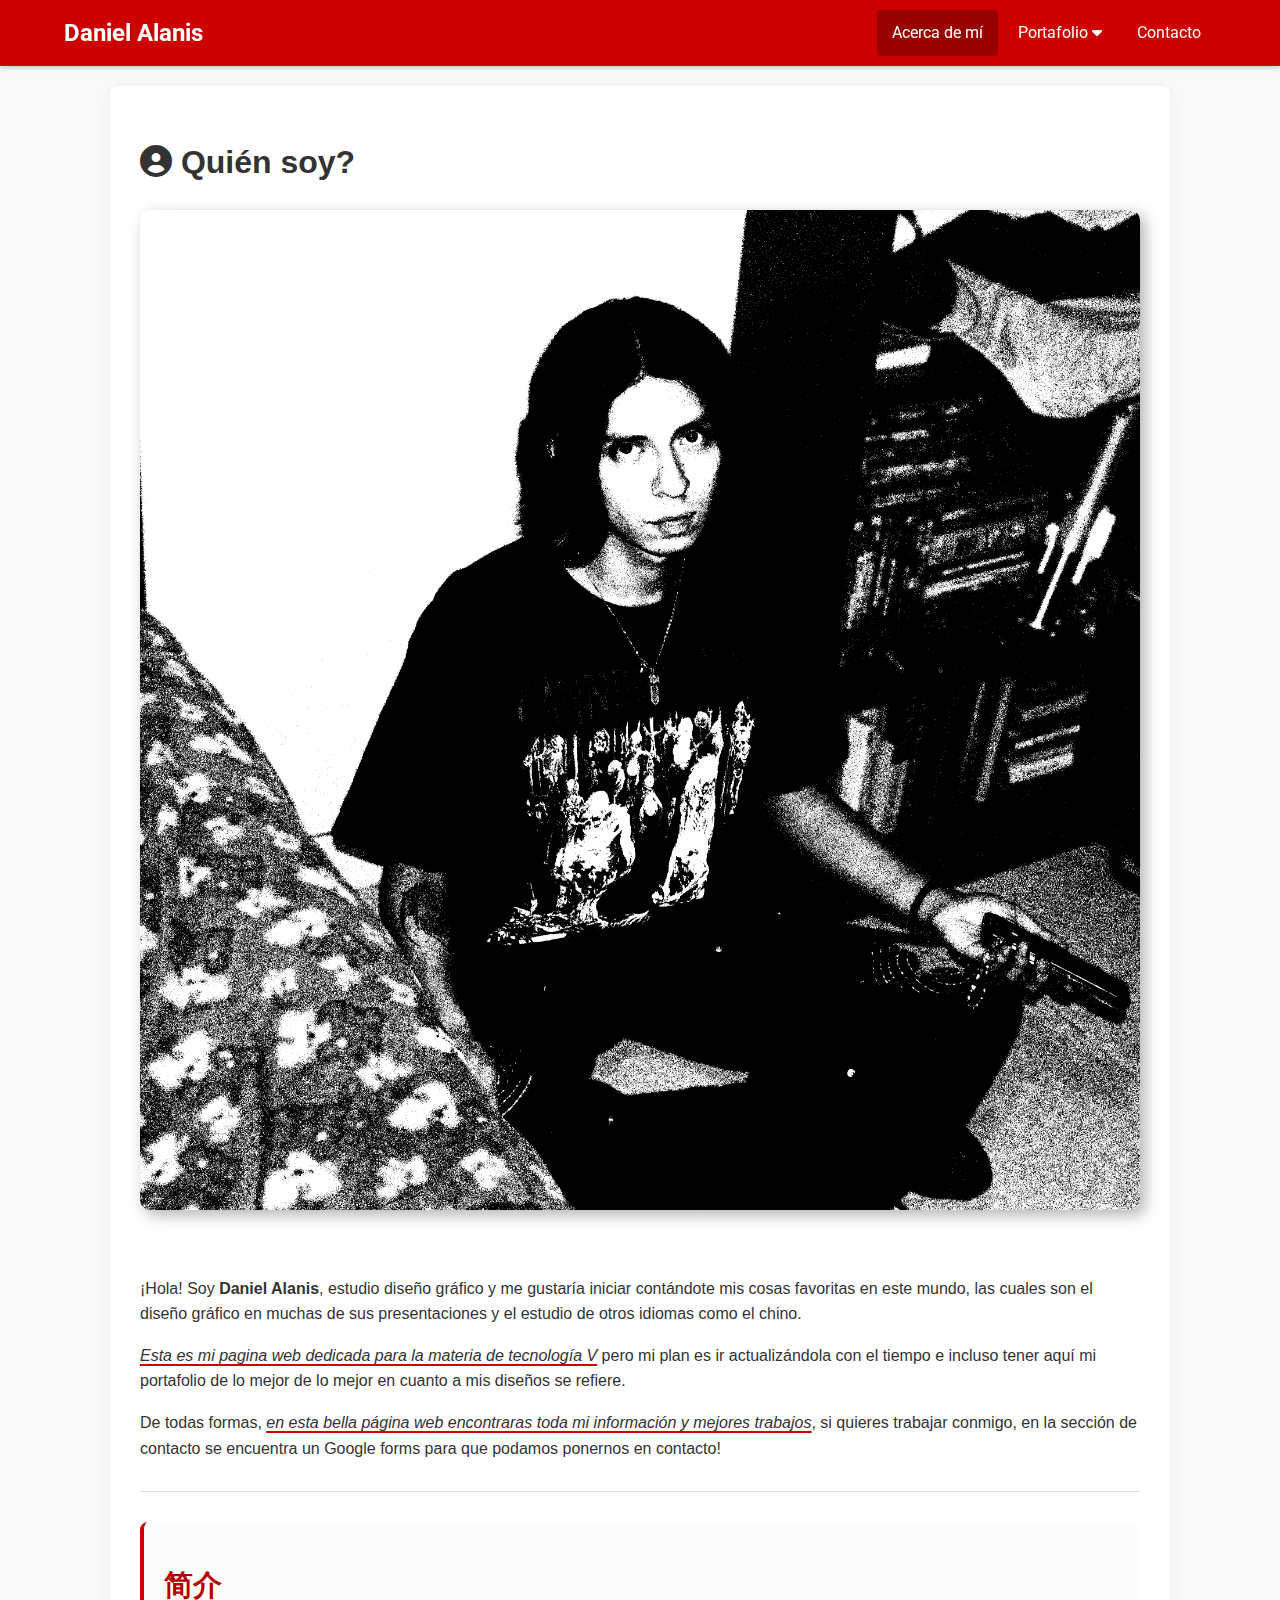
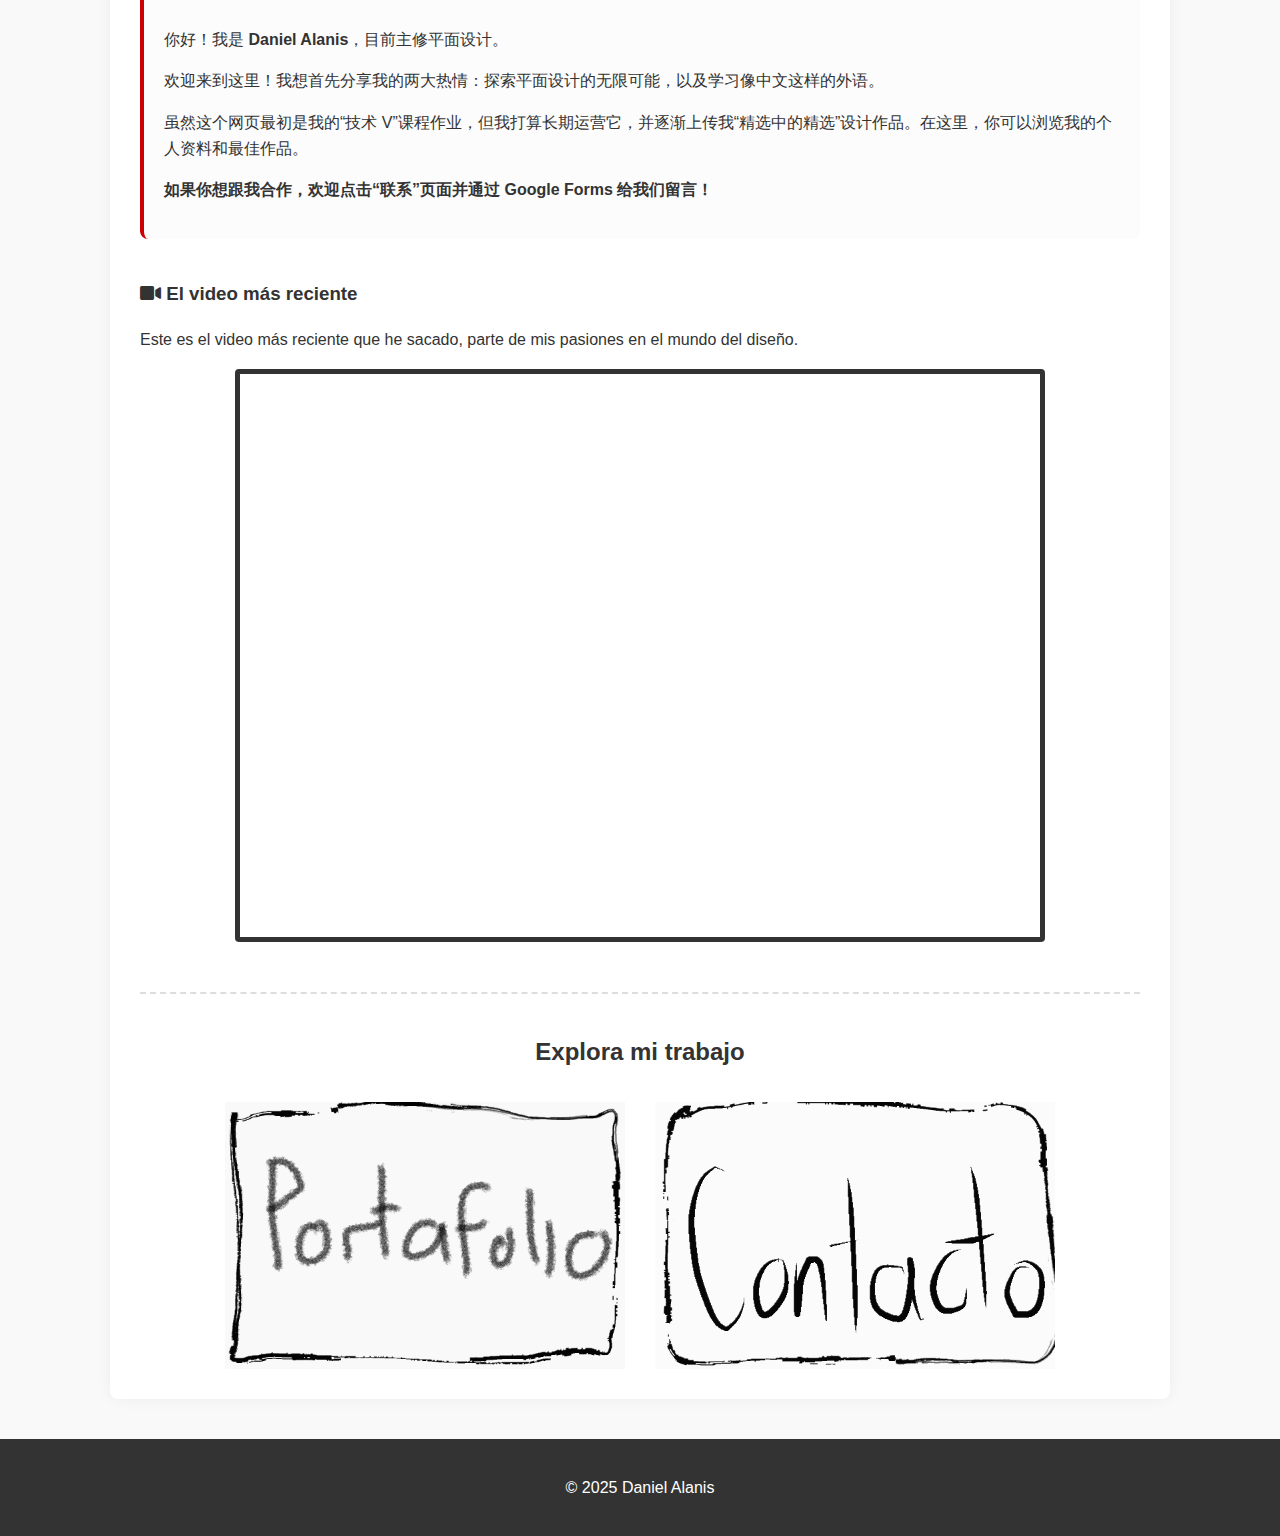
<file: raiz/index.html>
<!DOCTYPE html>
<html lang="es">
<head>
    <meta charset="UTF-8">
    <meta name="viewport" content="width=device-width, initial-scale=1.0">
    <title>Acerca de mí | Daniel Alanis</title>
    <link rel="icon" href="favicon.gif" type="image/gif">
    
    <link rel="stylesheet" href="estilos.css">
    <link rel="stylesheet" href="https://cdnjs.cloudflare.com/ajax/libs/font-awesome/6.0.0/css/all.min.css">
</head>

<body style="background-color: #f9f9f9;">

    <header>
        <nav class="navbar">
            <div class="logo">Daniel Alanis</div>
            <ul class="menu-principal">
                <li><a href="index.html" class="activo">Acerca de mí</a></li>
                <li class="dropdown">
                    <a href="portafolio.html" class="dropbtn">Portafolio <i class="fas fa-caret-down"></i></a>
                    <div class="dropdown-content">
                        <a href="portafolio.html#galeria">Galería</a>
                        <a href="portafolio.html#proyectos">Proyectos</a>
                    </div>
                </li>
                <li><a href="contacto.html">Contacto</a></li>
            </ul>
        </nav>
    </header>

    <main class="contenedor">
        <h1><i class="fas fa-user-circle"></i> Quién soy?</h1>

        <section class="perfil-intro">
            
            <img src="danifoto.png" alt="Foto de Daniel Alanis" class="imagen-responsive sombra">
            
            <div class="texto-intro">
                <p>¡Hola! Soy <strong>Daniel Alanis</strong>, estudio diseño gráfico y me gustaría iniciar contándote mis cosas favoritas en este mundo, las cuales son el diseño gráfico en muchas de sus presentaciones y el estudio de otros idiomas como el chino.</p>
                
                <p>
                    <span class="subrayado-rojo">Esta es mi pagina web dedicada para la materia de tecnología V</span> 
                    pero mi plan es ir actualizándola con el tiempo e incluso tener aquí mi portafolio de lo mejor de lo mejor en cuanto a mis diseños se refiere.
                </p>

                <p>
                    De todas formas, <span class="subrayado-rojo">en esta bella página web encontraras toda mi información y mejores trabajos</span>, 
                    si quieres trabajar conmigo, en la sección de contacto se encuentra un Google forms para que podamos ponernos en contacto!
                </p>

                <hr style="margin: 30px 0; border: 0; border-top: 1px solid #ddd;">

                <div class="seccion-chino">
                    <h1>简介</h1> 
                    <p>你好！我是 <strong>Daniel Alanis</strong>，目前主修平面设计。</p>
                    <p>欢迎来到这里！我想首先分享我的两大热情：探索平面设计的无限可能，以及学习像中文这样的外语。</p>
                    <p>虽然这个网页最初是我的“技术 V”课程作业，但我打算长期运营它，并逐渐上传我“精选中的精选”设计作品。在这里，你可以浏览我的个人资料和最佳作品。</p>
                    <p><strong>如果你想跟我合作，欢迎点击“联系”页面并通过 Google Forms 给我们留言！</strong></p>
                </div>
            </div>
        </section>

        <section class="multimedia-section">
            <h3><i class="fas fa-video"></i> El video más reciente</h3>
            <p>Este es el video más reciente que he sacado, parte de mis pasiones en el mundo del diseño.</p>

            <div class="video-contenedor">
                <iframe 
                    src="https://www.youtube-nocookie.com/embed/BbjFr2zi2hw" 
                    title="YouTube video player" 
                    frameborder="0" 
                    allow="accelerometer; autoplay; clipboard-write; encrypted-media; gyroscope; picture-in-picture" 
                    allowfullscreen>
                </iframe>
            </div>
        </section>

        <section class="menu-ilustrado-container">
            <h2>Explora mi trabajo</h2>
            <div class="menu-visual">
                <a href="portafolio.html" class="btn-ilustrado">
                    <img src="portafolio_normal.gif" alt="Ir a Portafolio" class="img-normal">
                    <img src="portafolio_hover.gif" alt="Portafolio Animado" class="img-hover">
                </a>
                <a href="contacto.html" class="btn-ilustrado">
                    <img src="contacto_normal.gif" alt="Ir a Contacto" class="img-normal">
                    <img src="contacto_hover.gif" alt="Contacto Animado" class="img-hover">
                </a>
            </div>
        </section>

    </main>

    <footer>
        <p>© 2025 Daniel Alanis </p>
    </footer>

</body>
</html>
</file>
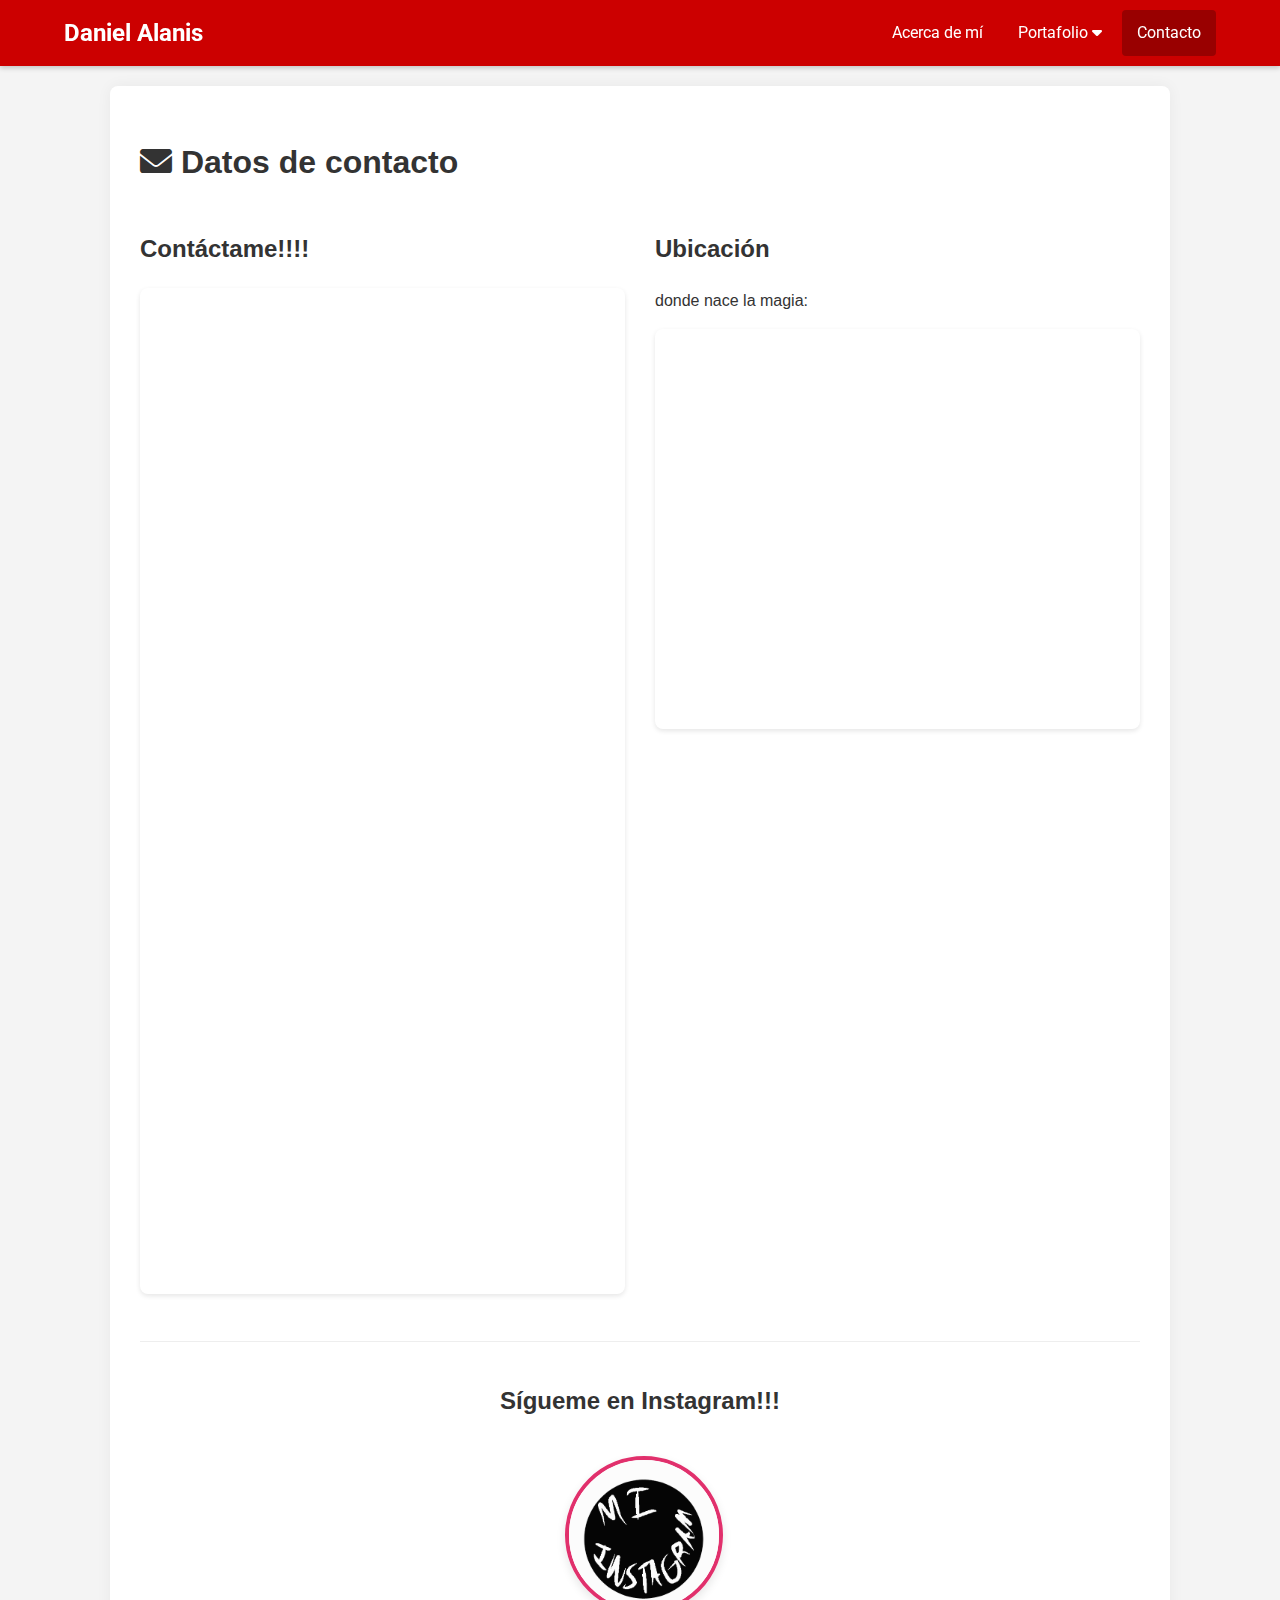
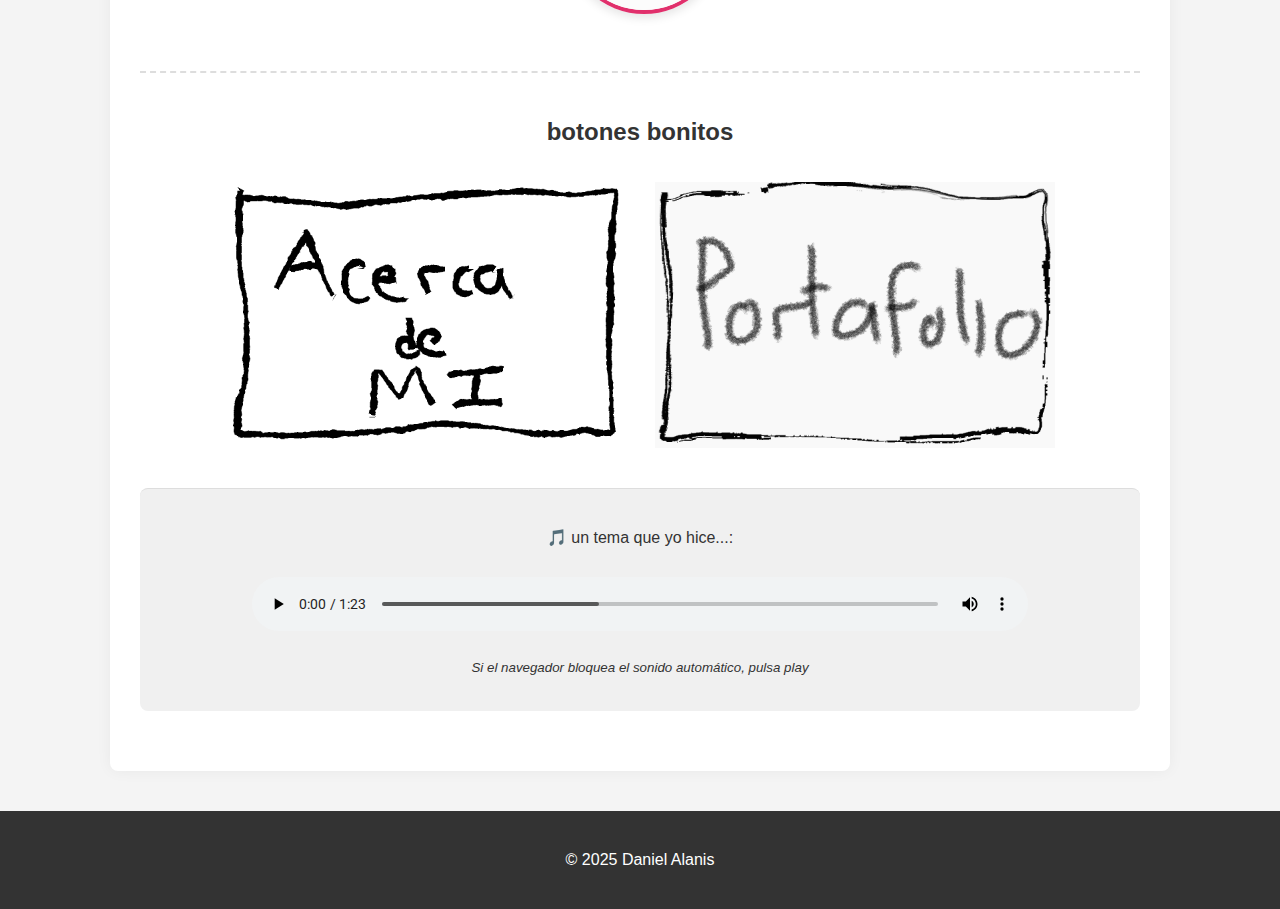
<file: raiz/contacto.html>
<!DOCTYPE html>
<html lang="es">
<head>
    <meta charset="UTF-8">
    <meta name="viewport" content="width=device-width, initial-scale=1.0">
    <title>Contacto | Daniel Alanis</title>
    <link rel="icon" href="favicon.gif" type="image/gif">
    
    <link rel="stylesheet" href="estilos.css">
    <link rel="stylesheet" href="https://cdnjs.cloudflare.com/ajax/libs/font-awesome/6.0.0/css/all.min.css">
</head>
<body>

    <header>
        <nav class="navbar">
            <div class="logo">Daniel Alanis</div>
            <ul class="menu-principal">
                <li><a href="index.html">Acerca de mí</a></li>
                <li class="dropdown">
                    <a href="portafolio.html" class="dropbtn">Portafolio <i class="fas fa-caret-down"></i></a>
                    <div class="dropdown-content">
                        <a href="portafolio.html#galeria">Galería</a>
                        <a href="portafolio.html#proyectos">Proyectos</a>
                    </div>
                </li>
                <li><a href="contacto.html" class="activo">Contacto</a></li>
            </ul>
        </nav>
    </header>

    <main class="contenedor">
        <h1><i class="fas fa-envelope"></i> Datos de contacto</h1>

        <div class="contacto-grid">
            <div class="columna-contacto">
                <h2>Contáctame!!!!</h2>
                <div class="google-form-wrapper">
                    <iframe src="https://docs.google.com/forms/d/e/1FAIpQLSfpSvD9l_NqzgwEhZsqQivoZxT4036y7q6HYtvxVBh3amE07w/viewform?embedded=true" 
                            width="100%" height="1006" frameborder="0" marginheight="0" marginwidth="0">Cargando…</iframe>
                </div>
            </div>

            <div class="columna-contacto">
                <h2>Ubicación</h2>
                <p>donde nace la magia:</p>
                <iframe 
                    width="100%" 
                    height="400" 
                    frameborder="0" 
                    scrolling="no" 
                    marginheight="0" 
                    marginwidth="0" 
                    src="https://maps.google.com/maps?q=UAM+Azcapotzalco&t=&z=15&ie=UTF8&iwloc=&output=embed">
                </iframe>
            </div>
        </div>

        <section class="redes-sociales">
            <h2>Sígueme en Instagram!!!</h2>
            <a href="https://www.instagram.com/sew_madruga?igsh=dmI0cDJsMm9ydmtj&utm_source=qr" target="_blank" class="link-imagen">
                <img src="insta_normal.gif" alt="Instagram Normal" class="img-normal">
                <img src="insta_hover.gif" alt="Instagram Animado" class="img-hover">
            </a>
        </section>

        <section class="menu-ilustrado-container">
            <h2>botones bonitos</h2>
            <div class="menu-visual">
                <a href="index.html" class="btn-ilustrado">
                    <img src="acerca_normal.gif" alt="Ir a Acerca de mí" class="img-normal">
                    <img src="acerca_hover.gif" alt="Acerca de mí Animado" class="img-hover">
                </a>
                <a href="portafolio.html" class="btn-ilustrado">
                    <img src="portafolio_normal.gif" alt="Ir a Portafolio" class="img-normal">
                    <img src="portafolio_hover.gif" alt="Portafolio Animado" class="img-hover">
                </a>
            </div>
        </section>

        <section class="audio-section" style="margin-top: 40px; border-top: 1px solid #ddd; padding-top: 20px;">
            <p>🎵 un tema que yo hice...:</p>
            <audio controls loop autoplay class="reproductor-audio">
                <source src="bajoambiente.wav" type="audio/wav">
                Tu navegador no soporta el elemento de audio.
            </audio>
            <p><small><em>Si el navegador bloquea el sonido automático, pulsa play</em></small></p>
        </section>

    </main>

    <footer>
        <p>© 2025 Daniel Alanis</p>
    </footer>

</body>
</html>
</file>
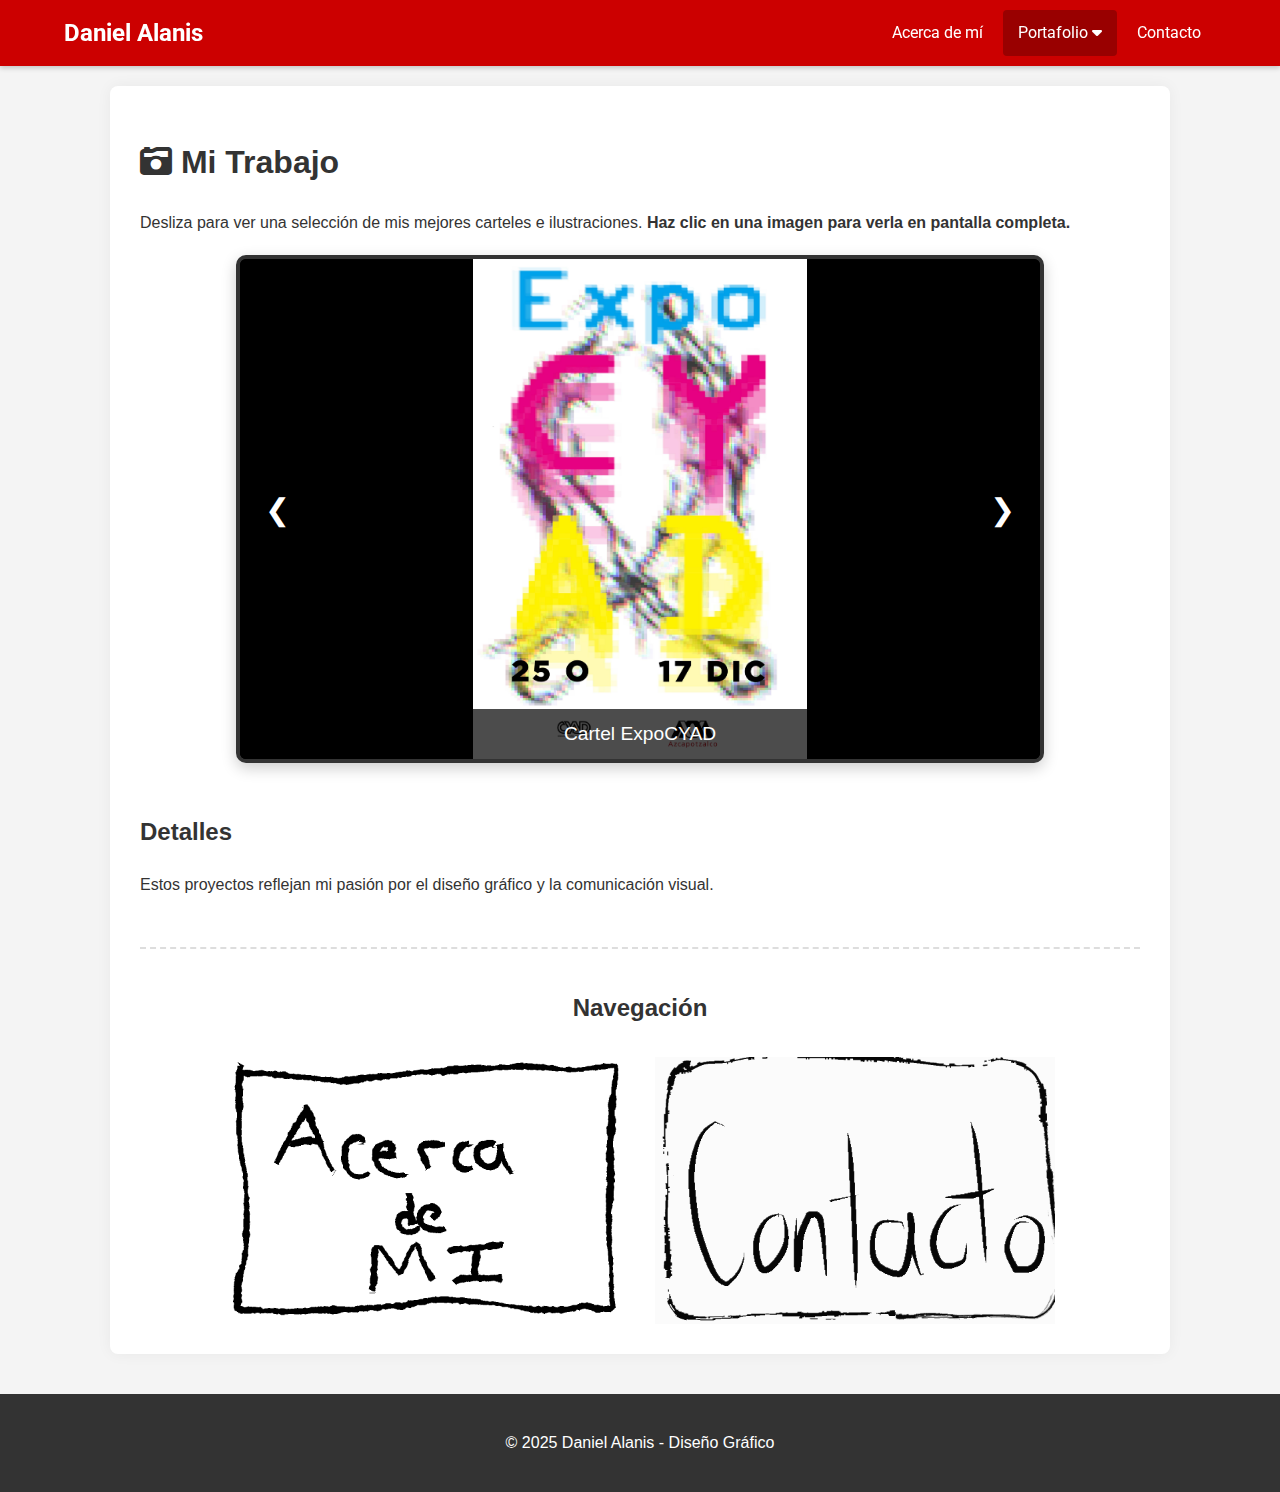
<file: raiz/portafolio.html>
<!DOCTYPE html>
<html lang="es">
<head>
    <meta charset="UTF-8">
    <meta name="viewport" content="width=device-width, initial-scale=1.0">
    <title>Portafolio | Daniel Alanis</title>
    <link rel="icon" href="favicon.gif" type="image/gif">
    
    <link rel="stylesheet" href="estilos.css">
    <link rel="stylesheet" href="https://cdnjs.cloudflare.com/ajax/libs/font-awesome/6.0.0/css/all.min.css">
</head>
<body>

    <header>
        <nav class="navbar">
            <div class="logo">Daniel Alanis</div>
            <ul class="menu-principal">
                <li><a href="index.html">Acerca de mí</a></li>
                <li class="dropdown">
                    <a href="portafolio.html" class="dropbtn activo">Portafolio <i class="fas fa-caret-down"></i></a>
                    <div class="dropdown-content">
                        <a href="portafolio.html#galeria">Galería</a>
                        <a href="portafolio.html#proyectos">Proyectos</a>
                    </div>
                </li>
                <li><a href="contacto.html">Contacto</a></li>
            </ul>
        </nav>
    </header>

    <main class="contenedor">
        <h1><i class="fas fa-camera-retro"></i> Mi Trabajo</h1>
        <p>Desliza para ver una selección de mis mejores carteles e ilustraciones. <strong>Haz clic en una imagen para verla en pantalla completa.</strong></p>

        <section id="galeria" class="carrusel-marco">
            <div class="carrusel-track">
                
                <div class="slide">
                    <img src="cartel.jpg" alt="Diseño de Cartel Principal" onclick="abrirLightbox(this)">
                    <div class="slide-info">Cartel ExpoCYAD</div>
                </div>

                <div class="slide">
                    <img src="ilustracion.png" alt="Ilustración Digital" onclick="abrirLightbox(this)">
                    <div class="slide-info">Ilustración Digital</div>
                </div>

                <div class="slide">
                    <img src="cartel2.jpg" alt="Variación de Cartel" onclick="abrirLightbox(this)">
                    <div class="slide-info">Diseño de Cartel</div>
                </div>

                <div class="slide">
                    <img src="ilustracion2.png" alt="Ilustración Creativa" onclick="abrirLightbox(this)">
                    <div class="slide-info">Concepto Creativo</div>
                </div>

            </div>

            <button class="carrusel-btn btn-anterior" onclick="moverSlide(-1)">❮</button>
            <button class="carrusel-btn btn-siguiente" onclick="moverSlide(1)">❯</button>
        </section>

        <section id="proyectos" style="margin-top: 50px;">
            <h2>Detalles</h2>
            <p>Estos proyectos reflejan mi pasión por el diseño gráfico y la comunicación visual.</p>
        </section>

        <section class="menu-ilustrado-container">
            <h2>Navegación</h2>
            <div class="menu-visual">
                <a href="index.html" class="btn-ilustrado">
                    <img src="acerca_normal.gif" alt="Ir a Acerca de mí" class="img-normal">
                    <img src="acerca_hover.gif" alt="Acerca de mí Animado" class="img-hover">
                </a>
                <a href="contacto.html" class="btn-ilustrado">
                    <img src="contacto_normal.gif" alt="Ir a Contacto" class="img-normal">
                    <img src="contacto_hover.gif" alt="Contacto Animado" class="img-hover">
                </a>
            </div>
        </section>

    </main>

    <footer>
        <p>© 2025 Daniel Alanis - Diseño Gráfico</p>
    </footer>

    <div id="miLightbox" class="lightbox" onclick="cerrarLightbox()">
        <span class="cerrar">×</span>
        <img class="lightbox-contenido" id="imgExpandida">
        <div id="caption"></div>
    </div>

    <script>
       
        let indiceActual = 0;
        let intervaloAutoplay; 

        function moverSlide(direccion) {
            const track = document.querySelector('.carrusel-track');
            const slides = document.querySelectorAll('.slide');
            const totalSlides = slides.length;

            indiceActual += direccion;

            if (indiceActual >= totalSlides) { indiceActual = 0; }
            if (indiceActual < 0) { indiceActual = totalSlides - 1; }

            const desplazamiento = -(indiceActual * 100);
            track.style.transform = `translateX(${desplazamiento}%)`;
            
            
            reiniciarAutoplay();
        }

        
        function iniciarAutoplay() {
            intervaloAutoplay = setInterval(() => {
                moverSlide(1); 
            }, 4000); 
        }

        function reiniciarAutoplay() {
            clearInterval(intervaloAutoplay);
            iniciarAutoplay();
        }

        
        iniciarAutoplay();


        
        function abrirLightbox(imgs) {
            var expandImg = document.getElementById("imgExpandida");
            var captionText = document.getElementById("caption");
            var modal = document.getElementById("miLightbox");
            
            
            modal.style.display = "flex"; 
            modal.style.alignItems = "center";
            modal.style.justifyContent = "center";
            
            expandImg.src = imgs.src;
            captionText.innerHTML = imgs.alt;

           
            clearInterval(intervaloAutoplay);
        }

        function cerrarLightbox() {
            document.getElementById("miLightbox").style.display = "none";
         
            iniciarAutoplay();
        }
    </script>

</body>
</html>
</file>
<file: raiz/estilos.css>
@charset "utf-8";

@import url('https://fonts.googleapis.com/css2?family=Roboto:wght@400;700&display=swap');


body {
    font-family: Arial, sans-serif;
    margin: 0; 
    padding: 0; 
    color: #333; 
    background-color: #f4f4f4; 
    line-height: 1.6;
}


header {
    background-color: #cc0000; 
    color: white; 
    padding: 10px 0; 
    position: sticky; 
    top: 0; 
    z-index: 100;
    font-family: 'Roboto', sans-serif; 
    box-shadow: 0 2px 5px rgba(0,0,0,0.2);
}

.navbar {
    display: flex; 
    justify-content: space-between; 
    align-items: center; 
    width: 90%; 
    max-width: 1200px; 
    margin: 0 auto;
}

.logo {
    font-weight: 700; 
    font-size: 1.5rem;
}

.menu-principal {
    list-style: none; 
    margin: 0; 
    padding: 0; 
    display: flex;
}

.menu-principal li { 
    position: relative; 
    margin-left: 5px; 
}

.menu-principal a {
    text-decoration: none; 
    color: white; 
    padding: 10px 15px; 
    display: block; 
    transition: background 0.3s; 
    border-radius: 4px;
    font-weight: 400; 
}

.menu-principal a:hover, 
.dropdown:hover .dropbtn, 
.activo {
    background-color: #990000; 
}


.dropdown-content {
    display: none; 
    position: absolute; 
    background-color: #f9f9f9; 
    min-width: 160px; 
    box-shadow: 0px 8px 16px rgba(0,0,0,0.2); 
    z-index: 1; 
    border-radius: 4px;
}

.dropdown-content a { 
    color: black; 
    padding: 12px 16px; 
    display: block; 
    font-family: Arial, sans-serif; 
}

.dropdown-content a:hover { 
    background-color: #ddd; 
}

.dropdown:hover .dropdown-content { 
    display: block; 
}


.contenedor {
    max-width: 1000px; 
    margin: 20px auto; 
    padding: 30px; 
    background-color: white; 
    border-radius: 8px; 
    box-shadow: 0 0 15px rgba(0,0,0,0.05);
}


.imagen-responsive {
    max-width: 100%; 
    height: auto; 
    display: block; 
    margin-bottom: 20px;
}
.sombra {
    border-radius: 10px; 
    box-shadow: 5px 5px 15px rgba(0,0,0,0.3);
}


.video-contenedor {
    position: relative;
    padding-bottom: 56.25%; 
    height: 0;
    overflow: hidden;
    max-width: 800px; 
    margin: 0 auto;
    border: 5px solid #333;
    border-radius: 4px;
}
.video-contenedor iframe {
    position: absolute; top: 0; left: 0; width: 100%; height: 100%;
}


.perfil-intro {
    display: flex; flex-wrap: wrap; gap: 30px; align-items: center; margin-bottom: 40px;
}
.perfil-intro img, .perfil-intro .texto-intro { flex: 1 1 300px; }



.carrusel-marco {
    position: relative; 
    width: 100%; 
    max-width: 800px; 
    height: 500px; 
    margin: 20px auto; 
    overflow: hidden; 
    border-radius: 10px; 
    box-shadow: 0 5px 15px rgba(0,0,0,0.2); 
    border: 4px solid #333;
    background-color: #000; 
}

.carrusel-track { 
    display: flex; 
    transition: transform 0.5s ease-in-out; 
    width: 100%; 
    height: 100%;
}

.slide { 
    min-width: 100%; 
    height: 100%;
    position: relative;
    display: flex;            
    justify-content: center;  
    align-items: center;      
    background-color: #000;
}

.slide img { 
    max-width: 100%;     
    max-height: 100%;    
    width: auto;         
    height: auto;        
    display: block; 
    object-fit: contain; 
    cursor: zoom-in;     
    transition: transform 0.3s;
}

.slide img:hover {
    transform: scale(1.02); 
}

.slide-info {
    position: absolute; 
    bottom: 0; 
    background: rgba(0, 0, 0, 0.7); 
    color: white; 
    width: 100%; 
    text-align: center; 
    padding: 10px 0; 
    font-size: 1.2rem;
    pointer-events: none; 
}

.carrusel-btn {
    position: absolute; top: 50%; transform: translateY(-50%); background-color: rgba(0,0,0,0.5); color: white; border: none; font-size: 30px; padding: 10px 15px; cursor: pointer; z-index: 10; border-radius: 5px; transition: background 0.3s;
}
.carrusel-btn:hover { background-color: rgba(204, 0, 0, 0.8); }
.btn-anterior { left: 10px; }
.btn-siguiente { right: 10px; }


.lightbox {
    display: none; 
    position: fixed; 
    z-index: 2000; 
    padding-top: 0; 
    left: 0; top: 0; width: 100%; height: 100%; 
    background-color: rgba(0,0,0,0.95); 
}

.lightbox-contenido {
    margin: auto;
    display: block;
    width: auto;
    height: auto;
    max-width: 95vw; 
    max-height: 90vh; 
    object-fit: contain;
    border-radius: 5px;
    animation: zoom 0.6s;
    box-shadow: 0 0 20px rgba(255, 255, 255, 0.1);
}

@keyframes zoom { from {transform:scale(0)} to {transform:scale(1)} }

.cerrar {
    position: absolute;
    top: 20px;
    right: 30px;
    color: #fff;
    font-size: 50px;
    font-weight: bold;
    cursor: pointer;
    z-index: 2001;
    text-shadow: 2px 2px 5px #000;
}

#caption {
    margin: auto; display: block; width: 80%; max-width: 700px; text-align: center; color: #ccc; padding: 10px 0; font-size: 20px; position: absolute; bottom: 20px; left: 0; right: 0;
}


.audio-section { text-align: center; margin-bottom: 30px; background-color: #f0f0f0; padding: 15px; border-radius: 8px; }
.reproductor-audio { width: 80%; margin-top: 10px; }
.contacto-grid { display: flex; flex-wrap: wrap; gap: 30px; margin-bottom: 40px; }
.columna-contacto { flex: 1 1 300px; }
.columna-contacto iframe { border-radius: 8px; box-shadow: 0 2px 5px rgba(0,0,0,0.1); }
.redes-sociales { text-align: center; margin-top: 40px; border-top: 1px solid #eee; padding-top: 20px; }
.link-imagen { display: inline-block; width: 150px; height: 150px; margin-top: 15px; }
.link-imagen img { border-radius: 50%; width: 100%; height: 100%; object-fit: cover; border: 4px solid #E1306C; box-shadow: 0 4px 10px rgba(0,0,0,0.1); }
.menu-ilustrado-container { text-align: center; margin-top: 50px; padding-top: 20px; border-top: 2px dashed #ddd; }
.menu-visual { display: flex; flex-wrap: wrap; justify-content: center; gap: 30px; margin-top: 30px; }
.btn-ilustrado { display: block; width: 100%; max-width: 400px; position: relative; }
.btn-ilustrado img { width: 100%; height: auto; display: block; }
.img-hover { display: none !important; }
.btn-ilustrado:hover .img-normal, .link-imagen:hover .img-normal { display: none !important; }
.btn-ilustrado:hover .img-hover, .link-imagen:hover .img-hover { display: block !important; }


.subrayado-rojo { text-decoration: underline; text-decoration-color: #cc0000; text-decoration-thickness: 2px; text-underline-offset: 3px; font-style: italic; }
.seccion-chino { font-family: "Microsoft YaHei", "Heiti SC", "SimHei", sans-serif; background-color: #fcfcfc; padding: 20px; border-radius: 8px; border-left: 4px solid #cc0000; }
.seccion-chino h1 { font-size: 1.8rem; color: #b30000; border-bottom: none; text-align: left; }
footer { text-align: center; padding: 20px; background-color: #333; color: white; margin-top: 40px; }
</file>
